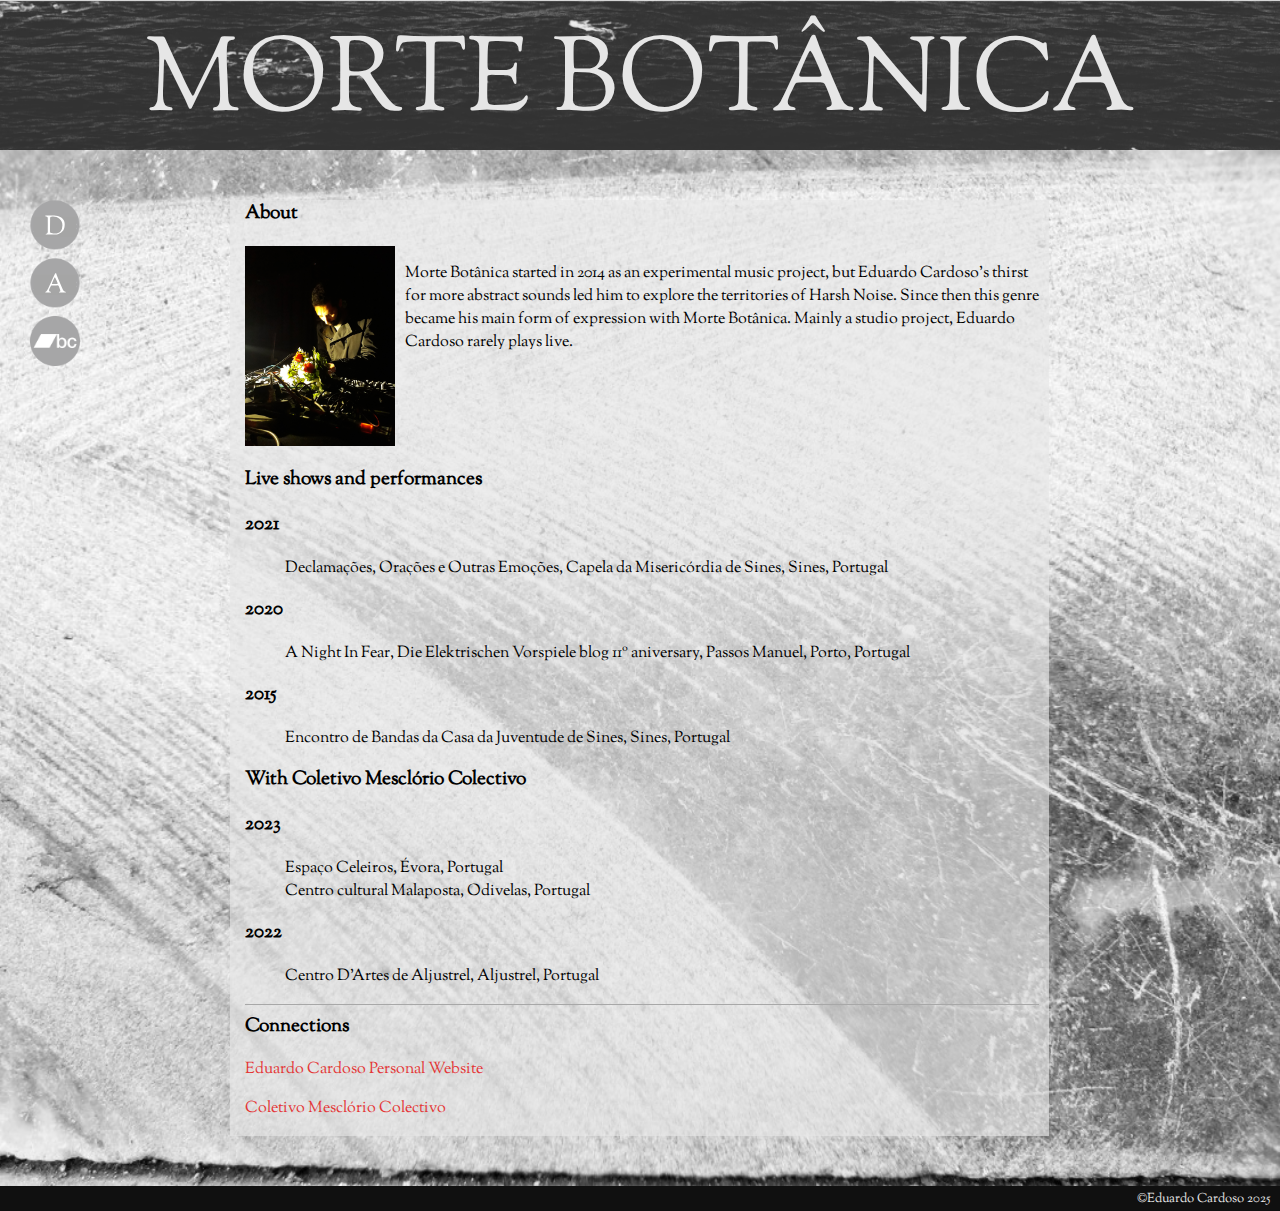
<file: about.html>
<!DOCTYPE html>
<html lang="en">
<head>
    <meta charset="UTF-8">
    <meta name="viewport" content="width=device-width, initial-scale=1.0">
    <title>About</title>
    <link href="./style.css" rel="stylesheet">
    <link rel="preconnect" href="https://fonts.googleapis.com">
<link rel="preconnect" href="https://fonts.gstatic.com" crossorigin>
<link href="https://fonts.googleapis.com/css2?family=Sorts+Mill+Goudy:ital@0;1&display=swap" rel="stylesheet">
</head>
<body>
    <!-- hero -->
    <div class="hero">
        <p>MORTE BOTÂNICA</p>
    </div>
    <!-- main section -->
    <section class="content">
        <div class="links">
            <ul>
                <li ><div id="discography" class="menu-div"><a  href="./discography.html"><img src="./images/Logos/Discography-circle-grey.svg"></a></div></li>
                <li ><div id="about" class="menu-div" ><a href="./about.html"><img src="./images/Logos/About-circle-grey.svg"></a></div></li>
                <li ><div id="bandcamp" class="menu-div"><a href="https://mortebotanica.bandcamp.com/"><img src="./images/Logos/Bandcamp-button-bc-circle-grey.png" alt="Bandcamp logo."></a></div></li>
            </ul>
        </div>
        <div class="about">
            <div class="about-text main-content">
                <h3>About</h3>
                <div class="about-intro-section">
                    <img src="./images/profile.png" alt="Artist playing live" id="profile-pic">
                    <p>Morte Botânica started in 2014 as an experimental music project, but Eduardo Cardoso's thirst<br>
                    for more abstract sounds led him to explore the territories of Harsh Noise. Since then this genre<br>
                    became his main form of expression with Morte Botânica. Mainly a studio project, Eduardo<br>
                    Cardoso rarely plays live.</p>
                </div>
                <h3>Live shows and performances</h3>
                <h3>2021</h3>
                <ul>
                    <li>Declamações, Orações e Outras Emoções, Capela da Misericórdia de Sines, Sines, Portugal</li>
                </ul>
                <h3>2020</h3>
                <ul>
                    <li>A Night In Fear, Die Elektrischen Vorspiele blog 11º aniversary, Passos Manuel, Porto, Portugal</li>
                </ul>
                <h3>2015</h3>
                <ul>
                    <li>Encontro de Bandas da Casa da Juventude de Sines, Sines, Portugal</li>
                </ul>
                <h3>With Coletivo Mesclório Colectivo</h3>
                <h3>2023</h3>
                <ul>
                    <li>Espaço Celeiros, Évora, Portugal</li>
                    <li>Centro cultural Malaposta, Odivelas, Portugal</li>
                </ul>
                <h3>2022</h3>
                <ul>
                    <li>Centro D'Artes de Aljustrel, Aljustrel, Portugal</li>
                </ul>
                <hr>
                <h3>Connections</h3>
                <p><a href="https://ecardoso.neocities.org/">Eduardo Cardoso Personal Website</a></p>
                <p><a href="https://www.bazarulho.com/cmc">Coletivo Mesclório Colectivo</a></p>
            </div>
        </div>
    </section>

    <footer>
        <p>©Eduardo Cardoso 2025</p>
    </footer>
</body>
</html>
</file>
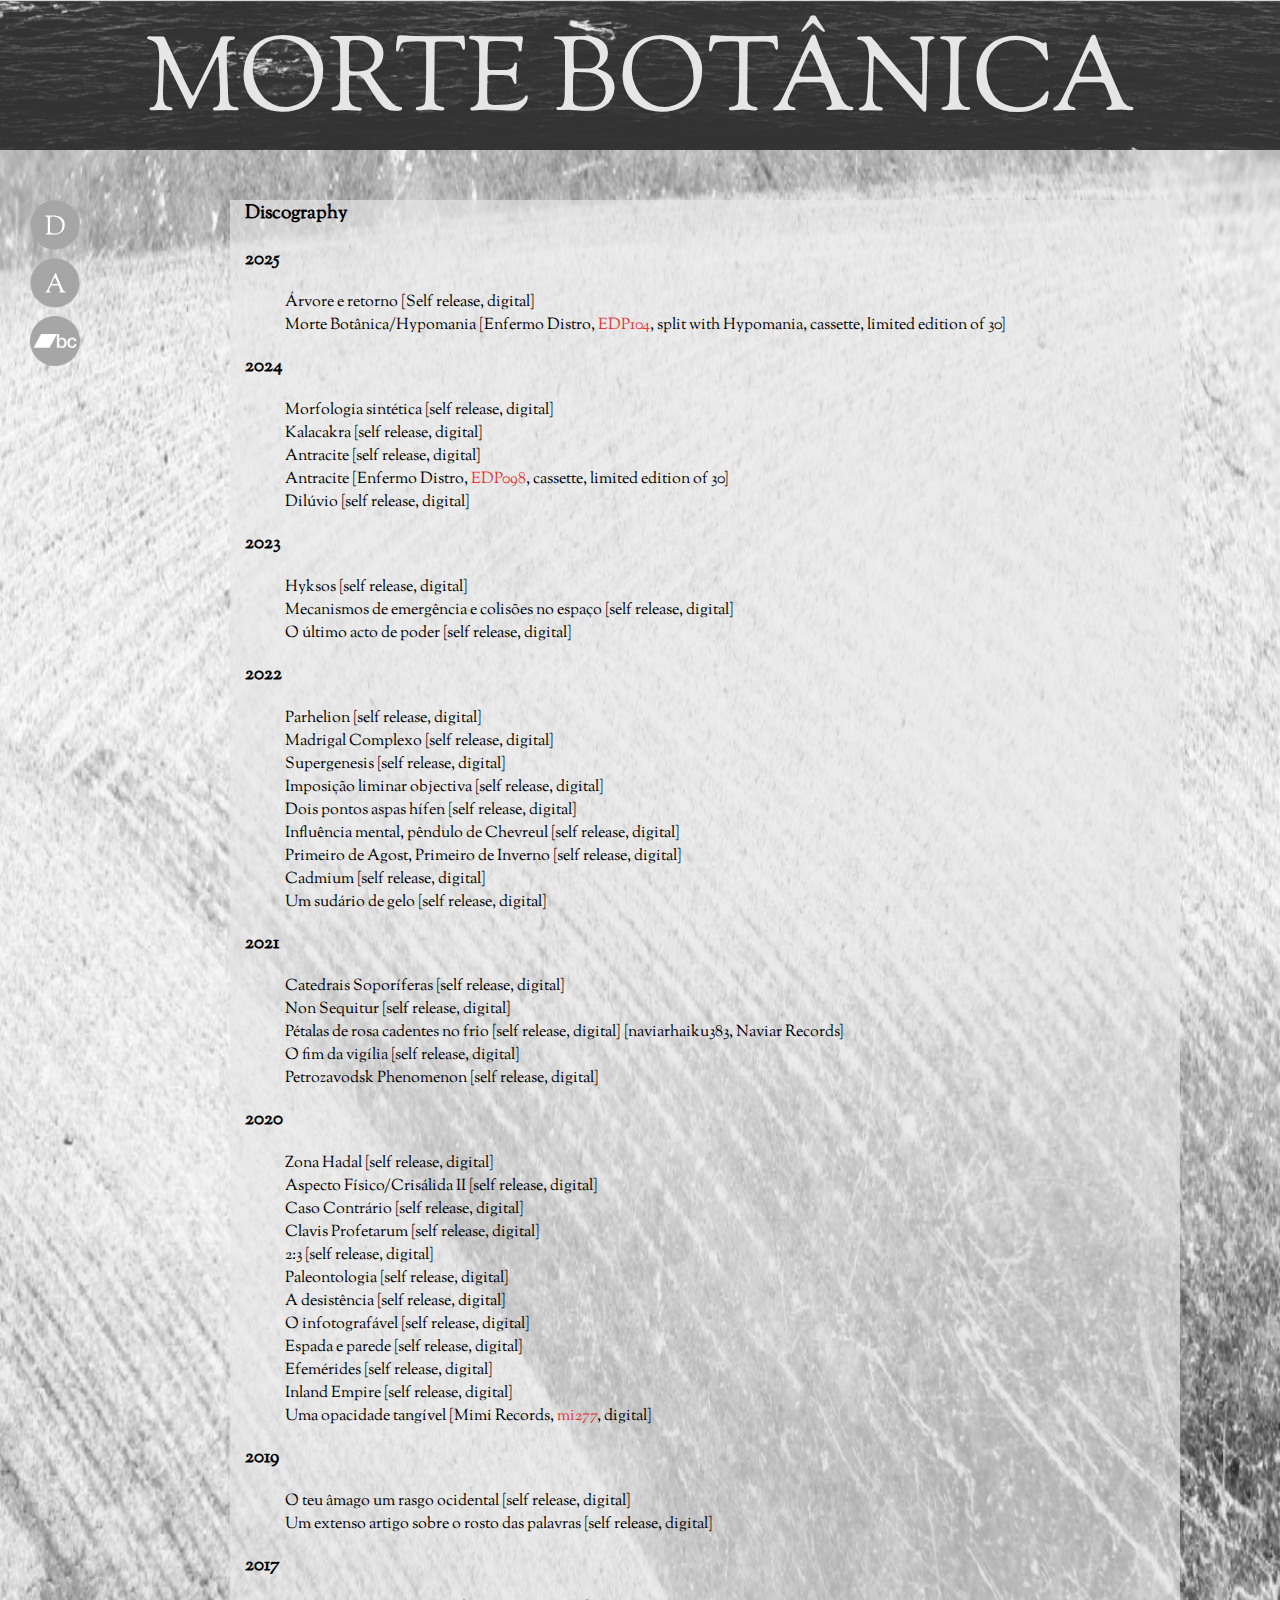
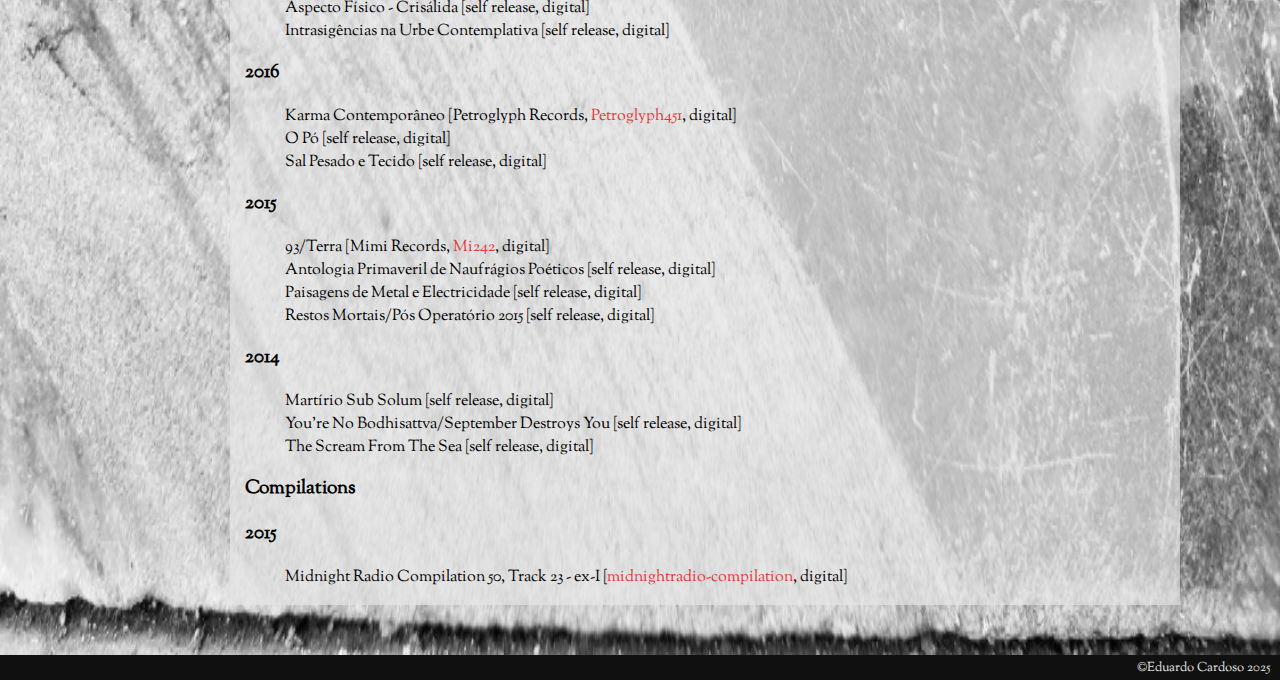
<file: discography.html>
<!DOCTYPE html>
<html lang="en">
<head>
    <meta charset="UTF-8">
    <meta name="viewport" content="width=device-width, initial-scale=1.0">
    <title>Discography</title>
    <link href="./style.css" rel="stylesheet">
    <link rel="preconnect" href="https://fonts.googleapis.com">
<link rel="preconnect" href="https://fonts.gstatic.com" crossorigin>
<link href="https://fonts.googleapis.com/css2?family=Sorts+Mill+Goudy:ital@0;1&display=swap" rel="stylesheet">
</head>
<body>
    <!-- hero -->
    <div class="hero">
        <p>MORTE BOTÂNICA</p>
    </div>
    <!-- main section -->
    <section class="content">
        <div class="links">
            <ul>
                <li ><div id="discography" class="menu-div"><a  href="./discography.html"><img src="./images/Logos/Discography-circle-grey.svg"></a></div></li>
                <li ><div id="about" class="menu-div" ><a href="./about.html"><img src="./images/Logos/About-circle-grey.svg"></a></div></li>
                <li ><div id="bandcamp" class="menu-div"><a href="https://mortebotanica.bandcamp.com/"><img src="./images/Logos/Bandcamp-button-bc-circle-grey.png" alt="Bandcamp logo."></a></div></li>
            </ul>
        </div>
        <div class="discography">
            <div class="discog-list main-content">
            <h3>Discography</h3>
            <h3>2025</h3>
            <ul>
                <li>Árvore e retorno [Self release, digital]</li>
                <li>Morte Botânica/Hypomania [Enfermo Distro,<a href="https://enfermodistro.bandcamp.com/album/morte-bot-nica-hypomania"> EDP104</a>, split with Hypomania, cassette, limited edition of 30] </li>
            </ul>
            <h3>2024</h3>
            <ul>
                <li>Morfologia sintética [self release, digital]</li>
                <li>Kalacakra [self release, digital]</li>
                <li>Antracite [self release, digital]</li>
                <li>Antracite [Enfermo Distro,<a href="https://enfermodistro.bandcamp.com/album/antracite"> EDP098</a>, cassette, limited edition of 30]</li>
                <li>Dilúvio [self release, digital]</li>
            </ul>
            <h3>2023</h3>
            <ul>
                <li>Hyksos [self release, digital]</li>
                <li>Mecanismos de emergência e colisões no espaço [self release, digital]</li>
                <li>O último acto de poder [self release, digital]</li>
            </ul>
            <h3>2022</h3>
            <ul>
                <li>Parhelion [self release, digital]</li>
                <li>Madrigal Complexo [self release, digital]</li>
                <li>Supergenesis [self release, digital]</li>
                <li>Imposição liminar objectiva [self release, digital]</li>
                <li>Dois pontos aspas hífen [self release, digital]</li>
                <li>Influência mental, pêndulo de Chevreul [self release, digital]</li>
                <li>Primeiro de Agost, Primeiro de Inverno [self release, digital]</li>
                <li>Cadmium [self release, digital]</li>
                <li>Um sudário de gelo [self release, digital]</li>
            </ul>
            <h3>2021</h3>
            <ul>
                <li>Catedrais Soporíferas [self release, digital]</li>
                <li>Non Sequitur [self release, digital]</li>
                <li>Pétalas de rosa cadentes no frio [self release, digital] [naviarhaiku383, Naviar Records]</li>
                <li>O fim da vigília [self release, digital]</li>
                <li>Petrozavodsk Phenomenon [self release, digital]</li>
            </ul>
            <h3>2020</h3>
            <ul>
                <li>Zona Hadal [self release, digital]</li>
                <li>Aspecto Físico/Crisálida II [self release, digital]</li>
                <li>Caso Contrário [self release, digital]</li>
                <li>Clavis Profetarum [self release, digital]</li>
                <li>2:3 [self release, digital]</li>
                <li>Paleontologia [self release, digital]</li>
                <li>A desistência [self release, digital]</li>
                <li>O infotografável [self release, digital]</li>
                <li>Espada e parede [self release, digital]</li>
                <li>Efemérides [self release, digital]</li>
                <li>Inland Empire [self release, digital]</li>
                <li>Uma opacidade tangível [Mimi Records,<a href="https://mimirecords.bandcamp.com/album/uma-opacidade-tang-vel"> mi277</a>, digital]</li>
            </ul>
            <h3>2019</h3>
            <ul>
                <li>O teu âmago um rasgo ocidental [self release, digital]</li>
                <li>Um extenso artigo sobre o rosto das palavras [self release, digital]</li>
            </ul>
            <h3>2017</h3>
            <ul>
                <li>Aspecto Físico - Crisálida [self release, digital]</li>
                <li>Intrasigências na Urbe Contemplativa [self release, digital]</li>
            </ul>
            <h3>2016</h3>
            <ul>
                <li>Karma Contemporâneo [Petroglyph Records,<a href="https://petroglyphmusic.bandcamp.com/album/451-karma-contempor-neo"> Petroglyph451</a>, digital]</li>
                <li>O Pó [self release, digital]</li>
                <li>Sal Pesado e Tecido [self release, digital]</li>
            </ul>
            <h3>2015</h3>
            <ul>
                <li>93/Terra [Mimi Records,<a href="https://mimirecords.bandcamp.com/album/93-terra"> Mi242</a>,  digital]</li>
                <li>Antologia Primaveril de Naufrágios Poéticos [self release, digital]</li>
                <li>Paisagens de Metal e Electricidade [self release, digital]</li>
                <li>Restos Mortais/Pós Operatório 2015 [self release, digital]</li>
            </ul>
            <h3>2014</h3>
            <ul>
                <li>Martírio Sub Solum [self release, digital]</li>
                <li>You're No Bodhisattva/September Destroys You [self release, digital]</li>
                <li>The Scream From The Sea [self release, digital]</li>
            </ul>
            <h3>Compilations</h3>
            <h3>2015</h3>
            <ul class="last-discography-entry">
                <li>Midnight Radio Compilation 50, Track 23 - ex-I [<a href="https://www.discogs.com/release/7575541-Various-Midnight-Radio-Compilation-50">midnightradio-compilation</a>, digital]</li>
            </ul>
            </div>
        </div>
    </section>

    <footer>
        <p>©Eduardo Cardoso 2025</p>
    </footer>
</body>
</html>
</file>
<file: style.css>
* {
    box-sizing: border-box;
}

html {
    margin: 0;
    padding: 0;
}

body {
    margin: 0;
    padding: 0;
    display: flex;
    flex-direction: column;
    min-height: 100vh;
    font-family: "Sorts Mill Goudy", serif;
}

.hero {
    display: flex;
    justify-content: center;
    align-items: center;
    margin: 0;
    padding: 0;
    width: 100%;
    height: 150px;
    background-image: url(./images/New_banner_mar.png);
    background-repeat: no-repeat;
    background-size: 100% 100%;
}

.hero img {
    width: 100%;
    height: 100%;
}

.hero p {
    padding-top: 20px;
    margin: 0px;
    color: #e6e6e6;
    font-size: 6.5rem;
}

.content {
    display: flex;
    background-image: url(./images/pedra.jpg);
    background-size: cover;
    background-repeat: no-repeat;
    background-size: 100% 100%;
}

.links {
    width: 200px;
    margin-top: 50px;
    margin-left: 30px;
}

.links img {
    width: 50px;
    height: 50px;
}

.links ul {
    list-style: none;
    margin: 0;
    padding: 0;
    user-select: none;
    width: 150px;
}

.links li {
    display: flex;
    align-items: center;
}

.links li img:hover {
    filter: drop-shadow(0 0 0.50rem #a8a8a8);
    border-radius: 180;
}

.menu-div {
    display: flex;
    align-items: center; 
}

#discography:hover::after {
    content: " Discography";
    margin-left: 5px;
}

#about:hover::after {
    content: " About";
    margin-left: 5px;
}

#bandcamp:hover::after {
    content: " Bandcamp";
    margin-left: 5px;
}

.discography {
    width: 950px;
    height: 100%;
    margin-top: 50px;
    margin-bottom: 50px;
    padding-left: 10px;
    padding-right: 10px;
    scrollbar-width: none;
    background-color: rgba(230, 230, 230, 0.650);
}

.discography h3 {
    margin-top: 0;
}

.discography ul {
    width: 100%;
    list-style: none;
}

.discography a {
    color: #E43636;
    text-decoration: none;
}

.main-content {
    width: 100%;
    padding-left: 5px;
}

.about {
    width: 950px;
    height: auto;
    padding-left: 10px;
    padding-right: 10px;
    margin-top: 50px;
    margin-bottom: 50px;
    scrollbar-width: none;
    background-color: rgba(230, 230, 230, 0.650);
}

.about a {
    color: #E43636;
    text-decoration: none;
}

.about-text h3 {
    margin-top: 0;
}

.about-intro-section {
    display: flex;
    margin-top: 5px;
    margin-bottom: 20px;
    height: auto;
}

.about ul {
    list-style: none;
}

.about-intro-section p {
    margin-left: 10px;
}

#profile-pic {
    height: 200px;
}

hr {
    width: 100%;
    border: none; 
    height: 1px; 
    background-color: #a8a8a8;
}

footer {
    display: flex;
    align-items: center;
    justify-content: flex-end;
    width: 100%;
    height: 25px;
    font-size: 0.8rem;
    padding: 10px;
    background-color: #101010;
    color: #e6e6e6;
}

@media (max-width: 1000px) {
    .hero p{
        font-size: 6rem;
    }

    .links a {
        padding: 5px;
    }

    .menu-div::after {
        display: none;
    }

  #discography:hover::after {
    content: " Discography";
    margin-left: 5px;
  }

  #about:hover::after {
    content: " About";
    margin-left: 5px;
  }

  #bandcamp:hover::after {
    content: " Bandcamp";
    margin-left: 5px;
  }
}

@media (max-width: 940px) {
    .hero p {
        font-size: 5.5rem;
    }
}

@media (max-width: 840px) {
    .hero p {
        font-size: 5rem;
    }
}

@media (max-width: 770px) {
    .hero p {
        font-size: 4rem;   
    }

    .content {
        flex-direction: column;
    }

    .links ul {
        display: flex;
    }

    .discography {
        width: 100%;
        height: 100%;
        display: inline;
    }

    .about {
        text-wrap: wrap;
    }

    .last-discography-entry li {
        display: inline-block;
    }

    .about-intro-section {
        flex-direction: column;
    }

    #profile-pic {
        flex: 0;
        width: 200px;
    }
}

@media (max-width: 615px) {
    .hero p {
        font-size: 3rem;
    }
}

@media (max-width: 460px) {
    .hero p {
        font-size: 2rem;
    }
}

@media (max-width: 1350px) {
    .about {
        width: auto;
    }
}
</file>
